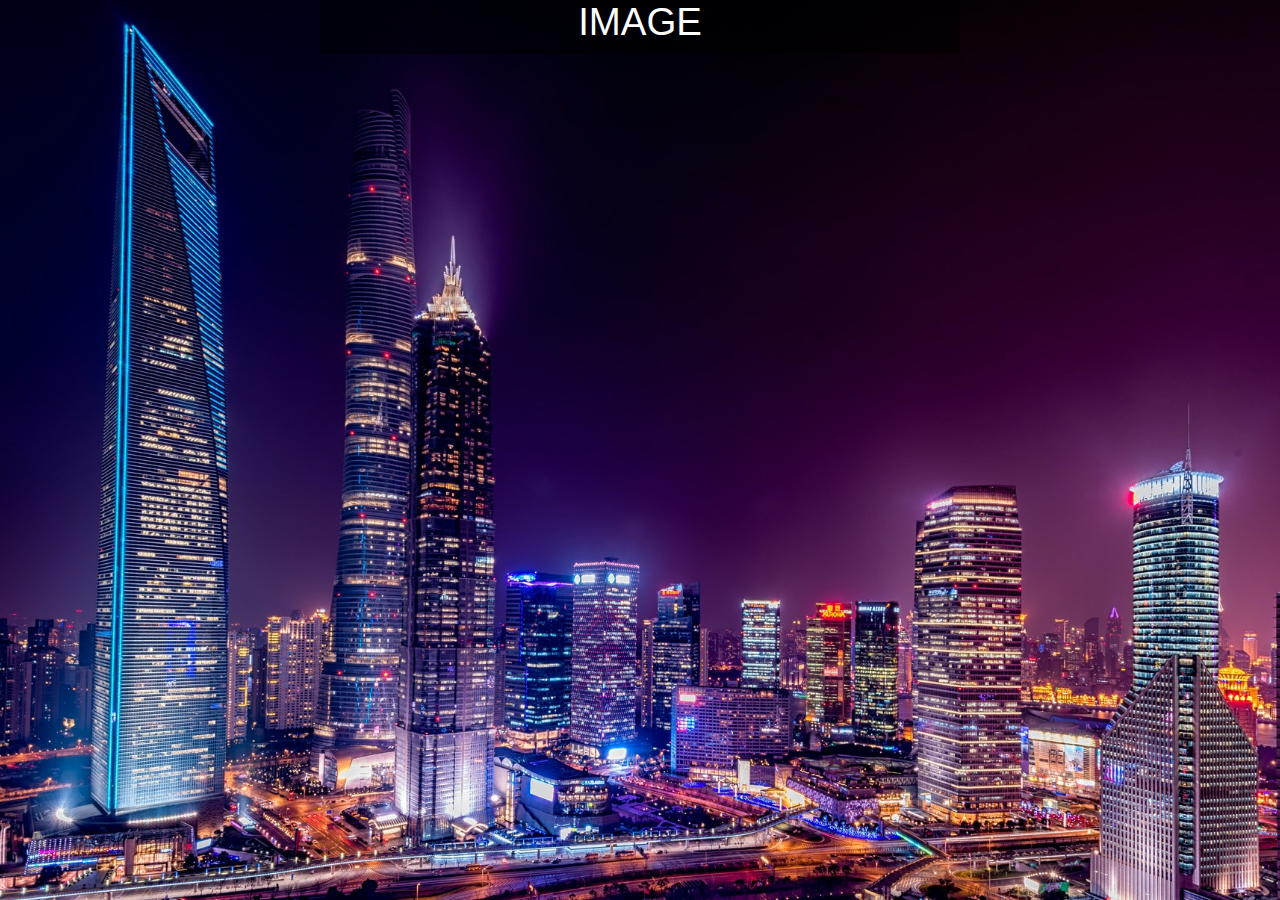
<file: background image responsive/index.html>
<!DOCTYPE html>
<html>
    <head>
        <title>
            Background Image Responsive
        </title>
        <meta name="viewport" content="width=device-width", initial-scale="1.0">
        <link rel="stylesheet" type="text/css" href="style.css">
    </head>
    <body>
        
        <div class="container">
            <span> Responsive background image </span>
        </div>
    </body>

</html>
</file>
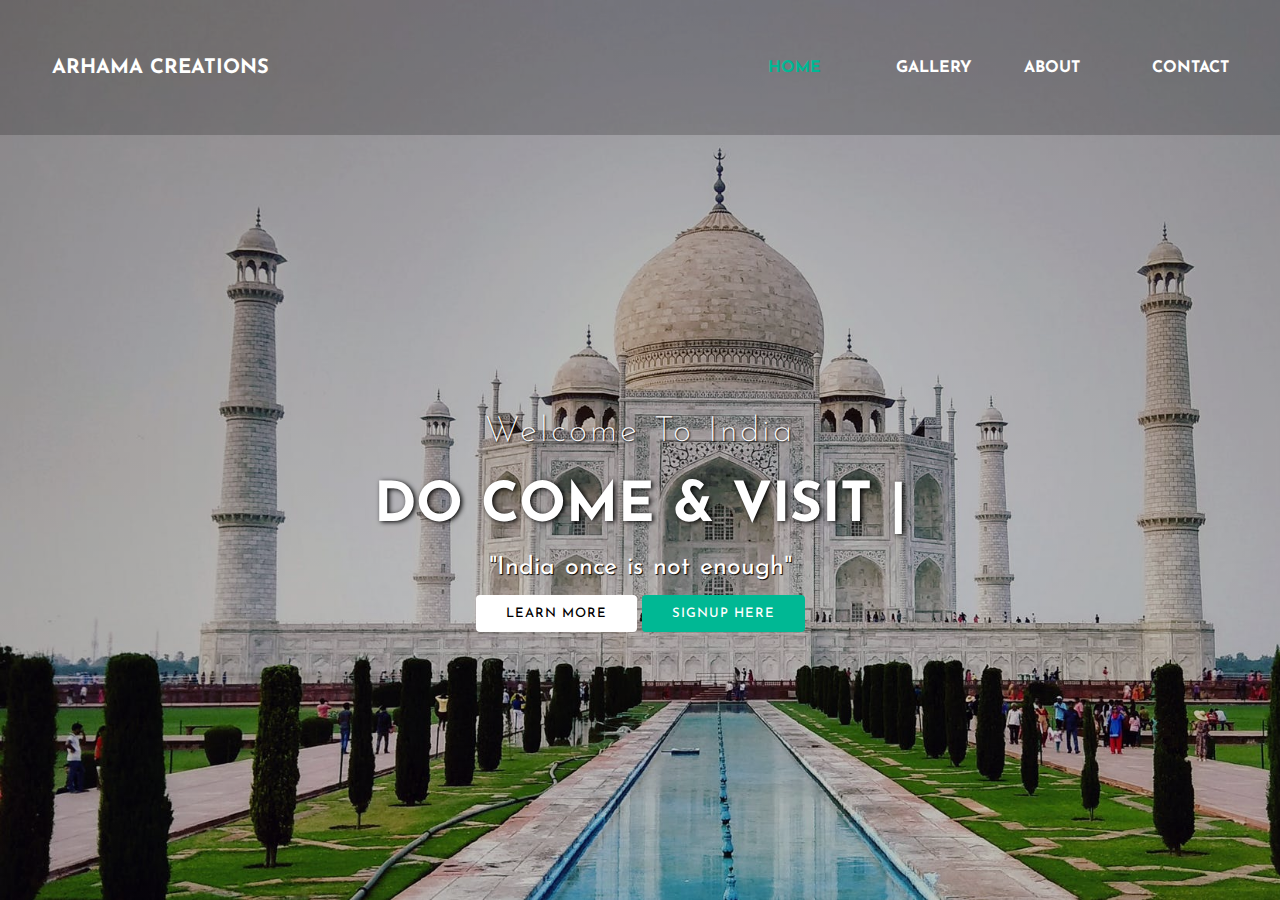
<file: Visit Tour/Visit-main/index.html>
<!DOCTYPE html>
<html>
<head>
	<title></title>
	<link rel="stylesheet" type="text/css" href="css/style.css">
	<link href="https://fonts.googleapis.com/css?family=Josefin+Sans&display=swap" rel="stylesheet">
	  <link rel="stylesheet" href="https://cdnjs.cloudflare.com/ajax/libs/animate.css/3.7.2/animate.min.css">
</head>
<body>

<header>
	
<nav>
	<div class="logo"> <h1 style="font-size: 20px;"> Arhama Creations </h1> </div>
	<div class="menu">
		<a href="#" style="font-size: ">Home</a>
		<a href="#">gallery</a>
		<a href="https://www.youtube.com/channel/UCwfaAHy4zQUb2APNOGXUCCA" target="_blank">about</a>
		<a href="#">contact</a>
	</div>
</nav>

	<main>
		<section>
			<h3>Welcome To India</h3>
			<h1>DO COME & VISIT <span class="change_content"> </span> <span style="margin-top: -10px;"> | </span> </h1>
			<p>"India once is not enough"</p>
			<a href="#" class="btnone">learn more</a>
			<a href="#" class="btntwo">signup here</a>
		</section>
	</main>


</header>

</body>
</html>
</file>
<file: background image responsive/style.css>
*{
    margin: 0;
    padding: 0;
}
html, body {
    height: 100%;
}
.container {
    height: 100%;
    background: url("1.jpg");
    background-repeat: no-repeat;
    background-position: center;
    background-size: cover;
    background-attachment: fixed;
}
.container span {
color: #FFF;
font-size: 3vw;
font-family: Arial;
text-align: center;
text-transform: uppercase;
background: rgba(0,0,0,0.5);
padding: 10px;
position: absolute;
top: 0%;
left: 50%;
transform: translate(-50%, -50%);
}
</file>
<file: Visit Tour/Visit-main/css/style.css>
* {
  margin: 0;
  padding: 0;
  box-sizing: border-box;
  font-family: "Josefin Sans", sans-serif;
}

header {
  width: 100%;
  height: 100vh;
  background-image: linear-gradient(rgba(0, 0, 0, 0.3), rgba(0, 0, 0, 0.15)),
    url("../images/taj.jpg");
  background-repeat: no-repeat;
  background-size: cover;
}

nav {
  width: 100%;
  height: 15vh;
  background: rgba(0, 0, 0, 0.2);
  color: white;
  display: flex;
  justify-content: space-between;
  align-items: center;
  text-transform: uppercase;
}

nav .logo {
  width: 25%;
  text-align: center;
  /*background: red;*/
}

nav .menu {
  width: 40%;
  display: flex;
  justify-content: space-around;
}

nav .menu a {
  width: 25%;
  text-decoration: none;
  color: white;
  font-weight: bold;
}

nav .menu a:first-child {
  color: #00b894;
}

main {
  width: 100%;
  height: 85vh;
  display: flex;
  justify-content: center;
  align-items: center;
  text-align: center;
  color: white;
}

section h3 {
  font-size: 35px;
  font-weight: 200;
  letter-spacing: 3px;
  text-shadow: 1px 1px 2px black;
}

section h1 {
  margin: 30px 0 20px 0;
  font-size: 55px;
  font-weight: 700;
  text-shadow: 2px 1px 5px black;
  text-transform: uppercase;
}

section p {
  font-size: 25px;
  word-spacing: 2px;
  margin-bottom: 25px;
  text-shadow: 1px 1px 1px black;
}

section a {
  padding: 12px 30px;
  border-radius: 4px;
  outline: none;
  text-transform: uppercase;
  font-size: 13px;
  font-weight: 500;
  text-decoration: none;
  letter-spacing: 1px;
  transition: all 0.5s ease;
}

section .btnone {
  /*background: #00b894;*/
  background: #fff;
  color: #000;
}

.btnone:hover {
  background: #00b894;
  color: white;
}

section .btntwo {
  background: #00b894;
  color: white;
}

.btntwo:hover {
  background: #fff;
  color: #000;
}

.change_content:after {
  content: "";
  animation: changetext 10s infinite linear;
  color: #00b894;
}

@keyframes changetext {
  0% {
    content: "Darjeeling";
  }
  20% {
    content: "Agra";
  }
  35% {
    content: "Jaipur";
  }
  60% {
    content: "kerala";
  }
  80% {
    content: "delhi";
  }
  100% {
    content: "Mumbai";
  }
}
</file>
